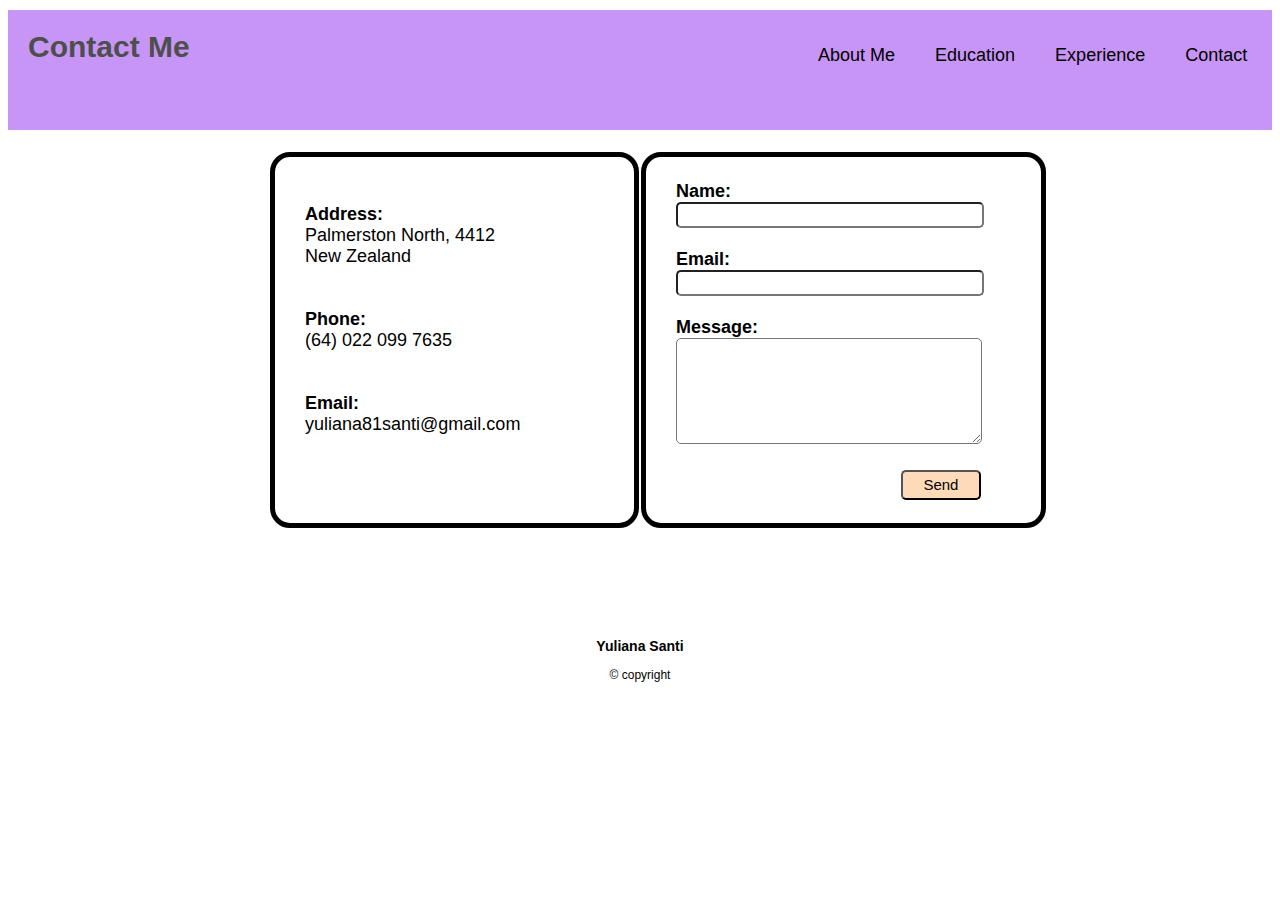
<file: Contact.html>
<!DOCTYPE html>
<html lang="en-US">
    <head>
        <title>My Portfolio</title>
        <link rel="stylesheet" type="text/css" href="styles.css"/>
          <link href="https://cdn.jsdelivr.net/npm/bootstrap@5.1.3/dist/css/bootstrap.min.css" 
        rel="stylesheet" integrity="sha384-1BmE4kWBq78iYhFldvKuhfTAU6auU8tT94WrHftjDbrCEXSU1oBoqyl2QvZ6jIW3" 
        crossorigin="anonymous">
        <script src="https://cdn.jsdelivr.net/npm/@popperjs/core@2.10.2/dist/umd/popper.min.js" 
        integrity="sha384-7+zCNj/IqJ95wo16oMtfsKbZ9ccEh31eOz1HGyDuCQ6wgnyJNSYdrPa03rtR1zdB" 
        crossorigin="anonymous"></script>
        <script src="https://cdn.jsdelivr.net/npm/bootstrap@5.1.3/dist/js/bootstrap.min.js" 
        integrity="sha384-QJHtvGhmr9XOIpI6YVutG+2QOK9T+ZnN4kzFN1RtK3zEFEIsxhlmWl5/YESvpZ13" 
        crossorigin="anonymous"></script>
        
        <style>
            
            table{
                font-size:18px;
                border: 3px;
                margin-top: 50px;
                margin-left: 250px;
                width: 800px;
                height: 400px;
                padding:10px;
                color: black;
                background-color: white;
                 }
            td{
                border-color: magenta;
                width: 400px;
                padding-left: 30px;
                border-radius: 20px;
                border: 5px;
                border-style: solid;
                }
                      
            
        </style>

    </head>
    <body>
                           
        <nav>
            <ul>
            <li><a href='index.html'>About Me</a></li>
            <li><a href='Education.html'>Education</a></li>
            <li><a href='Experience.html'>Experience</a></li>
            <li><a href='contact.html'>Contact</a></li>
            </ul>
            </nav>

    <div id="div1"> 
       <h1>Contact Me</h1>
    </div>
    <form>
    <table>
       
        <tr>
            <td><strong>Address:</strong>
                <br>
                Palmerston North, 4412
                <br>
                New Zealand
                <br><br><br>
                <strong>Phone:</strong>
                <br>
                (64) 022 099 7635
                <br><Br><br>
                <strong>Email:</strong>
                <br>
                yuliana81santi@gmail.com
                <Br><br><Br>
            </td>
                      
            <td><strong>Name:</strong>
                <br>
                <input type="text" style="width:300px; height: 20px; border-radius: 5px; 
                font-size: 14px;">
                </input>
                    <br><br>
                <strong>Email:</strong>
                <br>
                <input type="text" style="width:300px; height: 20px; border-radius: 5px; font-size: 14px;">
            </input>
                <br><br>
                <strong>Message:</strong>
                <br>
                <textarea type="text" style="width:300px; height: 100px; border-radius: 5px; 
                font-size: 14px; column-span: 50;">
                 </textarea>
                 <br><br>
                <button style="border-radius: 5px; background-color: peachpuff; 
                height: 30px; width: 80px; margin-left: 225px; font-size: 15px; ">Send</button>
            </form>
            </td>
        </tr>
        
        </tr>
    </table>
         </form>
    </body>
<footer>
         <br>
        <h3>Yuliana Santi</h3>
    &copy copyright
  
</footer>
</html>
</file>
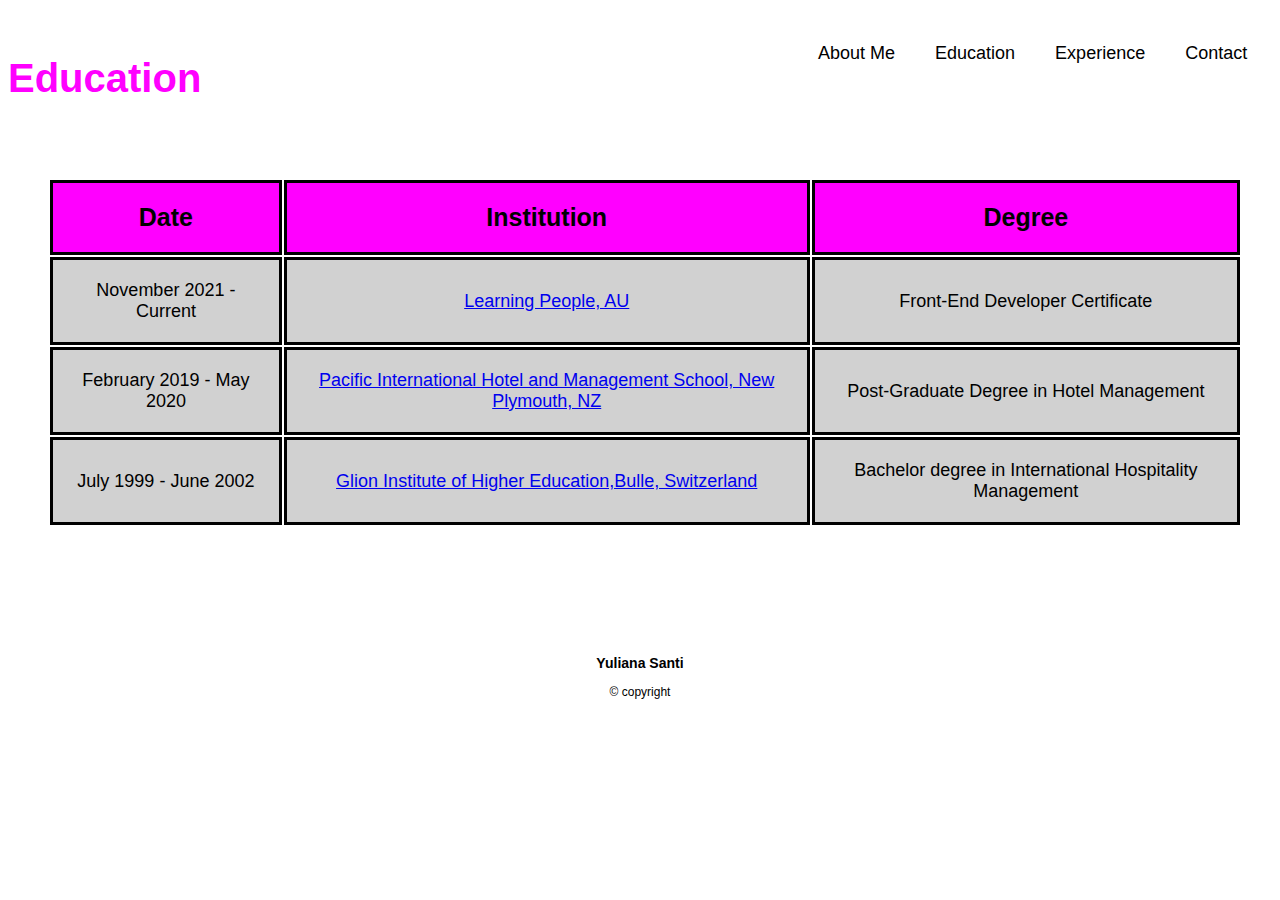
<file: Education.html>
<!DOCTYPE html>
<html lang="en-US">
    <head>
        <title>My Portfolio</title>
        <link rel="stylesheet" type="text/css" href="styles.css"/>
          <link href="https://cdn.jsdelivr.net/npm/bootstrap@5.1.3/dist/css/bootstrap.min.css" 
        rel="stylesheet" integrity="sha384-1BmE4kWBq78iYhFldvKuhfTAU6auU8tT94WrHftjDbrCEXSU1oBoqyl2QvZ6jIW3" 
        crossorigin="anonymous">
        <script src="https://cdn.jsdelivr.net/npm/@popperjs/core@2.10.2/dist/umd/popper.min.js" 
        integrity="sha384-7+zCNj/IqJ95wo16oMtfsKbZ9ccEh31eOz1HGyDuCQ6wgnyJNSYdrPa03rtR1zdB" 
        crossorigin="anonymous"></script>
        <script src="https://cdn.jsdelivr.net/npm/bootstrap@5.1.3/dist/js/bootstrap.min.js" 
        integrity="sha384-QJHtvGhmr9XOIpI6YVutG+2QOK9T+ZnN4kzFN1RtK3zEFEIsxhlmWl5/YESvpZ13" 
        crossorigin="anonymous"></script>
        
        
        <style>
            
           table{
                font-size:18px;
                border: 1px;
                margin-top: 60px;
                margin-left: 10px;
                width: auto;
                text-align: center;
                padding:30px;
                color: black;
                
            }
            td{
                text-align: center;
                padding: 20px;
                border: 3px; 
                border-color: black; 
                border-style: solid;
                color:black;
                background-color: rgb(209,209,209);
            }
            td a{
                text decoration:none;
                color: black:
            }
            th{
                font-size: 25px;
                padding: 20px;
                border: 3px
                border-color: black;
                border-style:solid;  
                background-color: magenta;
            }
        </style>

    </head>
    <body>
                           
        <nav>
            <ul>
            <li><a href='index.html'>About Me</a></li>
            <li><a href='Education.html'>Education</a></li>
            <li><a href='Experience.html'>Experience</a></li>
            <li><a href='contact.html'>Contact</a></li>
            </ul>
            </nav>
        
<div id="div1">
    <br>
    <h2>Education</h2>
</div>
    <table>
        
        <tr>
            <th style="background-color: magenta"><strong>Date</strong></th>
            <th style="background-color: magenta"><strong>Institution</strong></th>
            <th style="background-color: magenta"><strong>Degree</strong></th>
        </tr>
        <tr>
            <td >November 2021 - Current</td>
            <td ><a href="#"; onclick="openSesame()">
                Learning People, AU</a>
            <script type="text/javascript">
                function openSesame(){
                    window.open("https://www.learningpeople.com/au/","_blank")
                }
            </script>
            </td>
            <td>Front-End Developer Certificate</td>
        </tr>
        <tr>
            <td>February 2019 - May 2020</td>
            <td><a href="#"; onclick="openSesame()">
                Pacific International Hotel and Management School, New Plymouth, NZ</a>
                <script type="text/javascript">
                    function openSesame(){
                        window.open("https://pihms.ac.nz/","_blank")
                    }
                </script>
                </td>
            <td>Post-Graduate Degree in Hotel Management</td>
        </tr>
        <tr>
            <td>July 1999 -  June 2002</td>
            <td><a href="#"; onclick="openSesame()">
                Glion Institute of Higher Education,Bulle, Switzerland</a>
                <script type="text/javascript">
                    function openSesame(){
                        window.open("https://www.glion.edu/","_blank")
                    }
                </script></td>
            <td>Bachelor degree in International Hospitality Management</td>
        </tr>
    </table>

 
    </body>
<footer>
    <br>
    <h3>Yuliana Santi</h3>
&copy copyright
</footer>
</html>
</file>
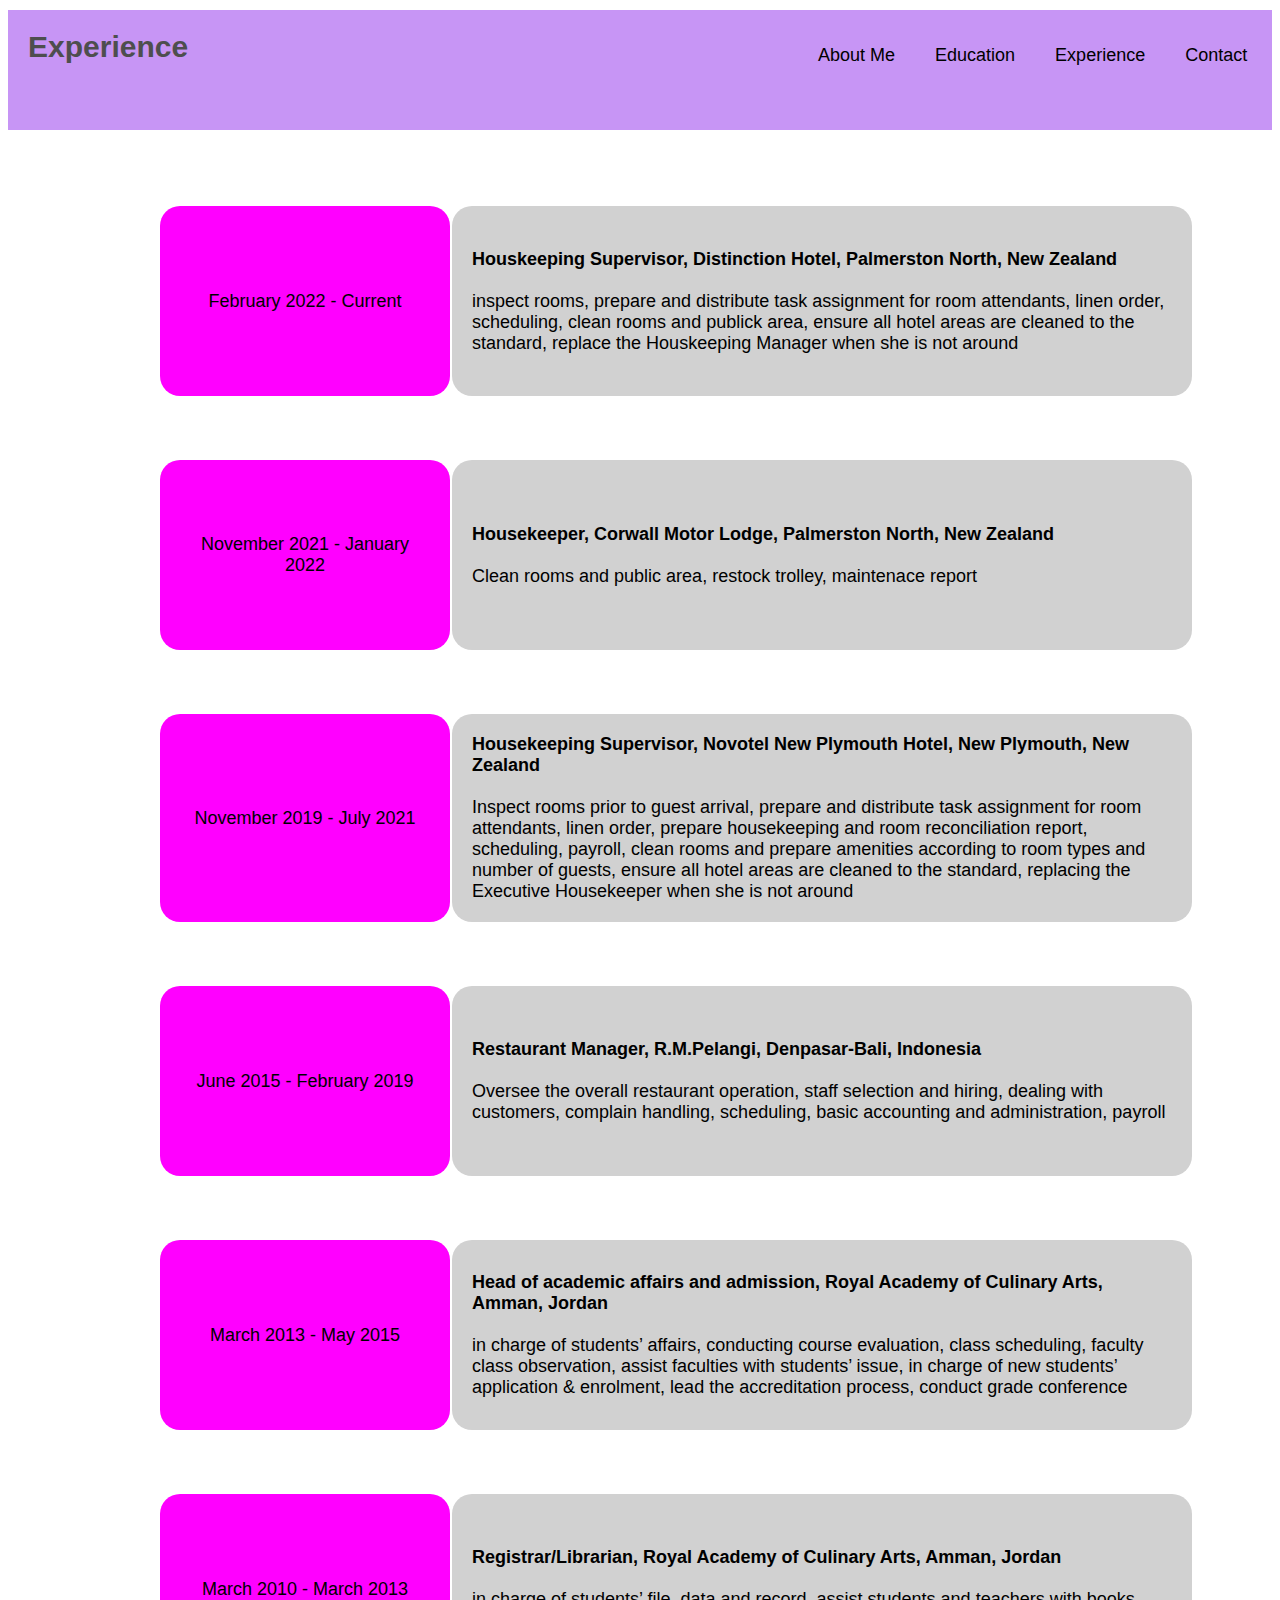
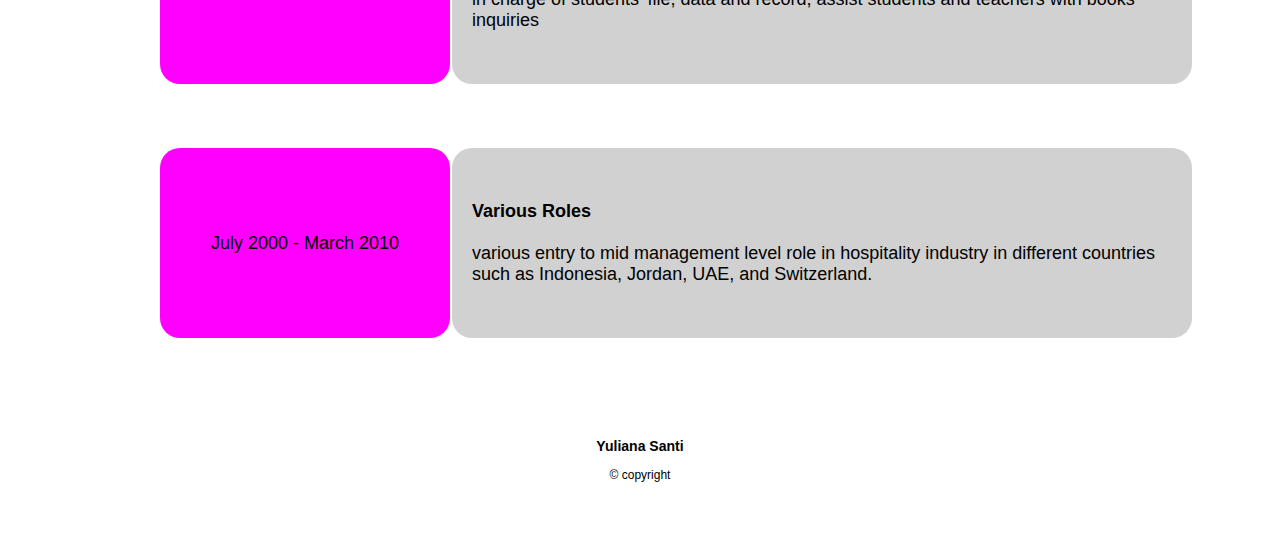
<file: Experience.html>
<!DOCTYPE html>
<html lang="en-US">
    <head>
        <title>My Portfolio</title>
        <link rel="stylesheet" type="text/css" href="styles.css"/>
          <link href="https://cdn.jsdelivr.net/npm/bootstrap@5.1.3/dist/css/bootstrap.min.css" 
        rel="stylesheet" integrity="sha384-1BmE4kWBq78iYhFldvKuhfTAU6auU8tT94WrHftjDbrCEXSU1oBoqyl2QvZ6jIW3" 
        crossorigin="anonymous">
        <script src="https://cdn.jsdelivr.net/npm/@popperjs/core@2.10.2/dist/umd/popper.min.js" 
        integrity="sha384-7+zCNj/IqJ95wo16oMtfsKbZ9ccEh31eOz1HGyDuCQ6wgnyJNSYdrPa03rtR1zdB" 
        crossorigin="anonymous"></script>
        <script src="https://cdn.jsdelivr.net/npm/bootstrap@5.1.3/dist/js/bootstrap.min.js" 
        integrity="sha384-QJHtvGhmr9XOIpI6YVutG+2QOK9T+ZnN4kzFN1RtK3zEFEIsxhlmWl5/YESvpZ13" 
        crossorigin="anonymous"></script>
        
        
 </head>

 <style>
 table{
    font-size:18px;
    margin-top: 60px;
    margin-left: 150px;
    width: auto;
    text-align: left;
    padding:30px;
    color: black;
    padding: 0px;
             }
td{
    padding: 20px;
    border-radius: 20px;
    color:black;
    height: 150px;
    text-align: center;
    }
.note{
    background-color: rgb(209, 209, 209);
    width: 700px;
    text-align: left;
}
.period{
    background-color: magenta;
    width: 250px;
    text-align: center;
}
    </style>

 <body>
                           
        <nav>
            <ul>
            <li><a href='index.html'>About Me</a></li>
            <li><a href='Education.html'>Education</a></li>
            <li><a href='Experience.html'>Experience</a></li>
            <li><a href='contact.html'>Contact</a></li>
            </ul>
            </nav>

<div id="div1">
         <h1>Experience</h1>
</div>
<br><Br><br>

<table>

    <tr>
         <td class="period">February 2022 - Current</td>
         <td class="note"><strong>Houskeeping Supervisor, Distinction Hotel, Palmerston North, New Zealand</strong> <br><br>
            inspect rooms, prepare and distribute task assignment for room attendants, linen order, scheduling, 
            clean rooms and publick area, ensure all hotel areas are cleaned to the standard, replace the Houskeeping  
            Manager when she is not around

            </td>
    </tr>
    </table>
    
    <table>
    <tr>
        <td class="period"> November 2021 - January 2022</td>
        <td class="note"><strong>Housekeeper, Corwall Motor Lodge, Palmerston North, New Zealand</strong><br><br>
        Clean rooms and public area, restock trolley, maintenace report
        </td>
    </tr>
</table>

<table>
    <tr>
        <td class="period">November 2019 - July 2021</td>
        <td class="note"><strong>Housekeeping Supervisor, Novotel New Plymouth Hotel, New Plymouth, New Zealand</strong>
       <br><Br>
       Inspect rooms prior to guest arrival, prepare and distribute task assignment for room attendants, 
       linen order, prepare housekeeping and room reconciliation report, scheduling, payroll, clean rooms 
       and prepare amenities according to room types and number of guests, ensure all hotel areas are 
       cleaned to the standard, replacing the Executive Housekeeper when she is not around
         </td>
    </tr>
</table>
<table>
    <tr>
        <td class="period">June 2015 - February 2019</td>
        <td class="note"><strong>Restaurant Manager, R.M.Pelangi, Denpasar-Bali, Indonesia</strong>
            <br><br>
        Oversee the overall restaurant operation, staff selection and hiring, 
        dealing with customers, complain handling, scheduling, basic accounting and administration, payroll
    </td>
    </tr>
</table>
<table>
    <tr>
        <td class="period">March 2013 - May 2015
        </td>
        <td class="note"><strong>Head of academic affairs and admission, Royal Academy of Culinary Arts, Amman, Jordan</strong>
            <br><Br>
            in charge of students’ affairs, conducting course evaluation, class scheduling, faculty class observation, 
            assist faculties with students’ issue, in charge of new students’ application & enrolment, 
            lead the accreditation process, conduct grade conference
        </td>
    </tr>
</table>
<table>
    <tr>
        <td class="period">March 2010 - March 2013</td>
        <td class="note"><strong>Registrar/Librarian, Royal Academy of Culinary Arts, Amman, Jordan</strong>
        <br><br>
            in charge of students’ file, data and record, assist students and teachers with books  inquiries 
        </td>
    </tr>
</table>
<table>
    <tr>
        <td class="period">July 2000 -  March 2010</td>
        <td class="note"><strong>Various Roles</strong>
        <br><br>
            various entry to mid management level role in hospitality industry in different countries such as
            Indonesia, Jordan, UAE, and Switzerland. 
    </td>
    </tr>
</table>
    
    </body>
    <footer>
        <br>
        <h3>Yuliana Santi</h3>
    &copy copyright
    </footer>
</html>
</file>
<file: styles.css>
body {
        font-family: Arial, Helvetica, sans-serif;
    } 
    
    h1{
      font-size: 30px;
      color:rgb(78, 78, 78);
      text-align: left;
      width: auto;
      margin-top: 10px;
      background-color: rgb(199, 149, 245);
      height: 80px;
      padding: 20px;
     }

 h2 {
   margin-top: 30px;
   margin-left:450x;
   font-size: 40px;
   text-align: left;
   color:magenta;
   height:40px;
   }
  
  li{
   font-size: 18px;
    float: left;   
   margin: 20px;
   margin-top: 35px;
   list-style-type: none;
   }

   ul{
    position: absolute; 
   text-align: right;
   margin-top: 0px;
   } 
   
  li a{
    text-decoration: none;
    color: black;
  }

  a:hover{
    color: rgb(111, 0, 255);
    background-color: yellow;
      }

  nav{
    margin-left: 750px;
    font-size:20px;
    margin-top: 0px;
    z-index: -1;
     }
     
  #div1{
      margin-left: 0px;
      width: auto;
      height: 80px;
      margin-top: 0px;
      z-index: -2;
    }
 
  p{
    margin-left: 350px;
    margin-right: 250px;
    font-weight: 100;
   color: black;
   font-size: 22px; 
     }

  #div2{
    margin-left: 20px;
    float: left;
  }

  footer{
    height: 120px;
    width: auto;
    text-align: center;
    position: relative;
    margin-top: 70px;
    font-size: 12px;
  }
</file>
